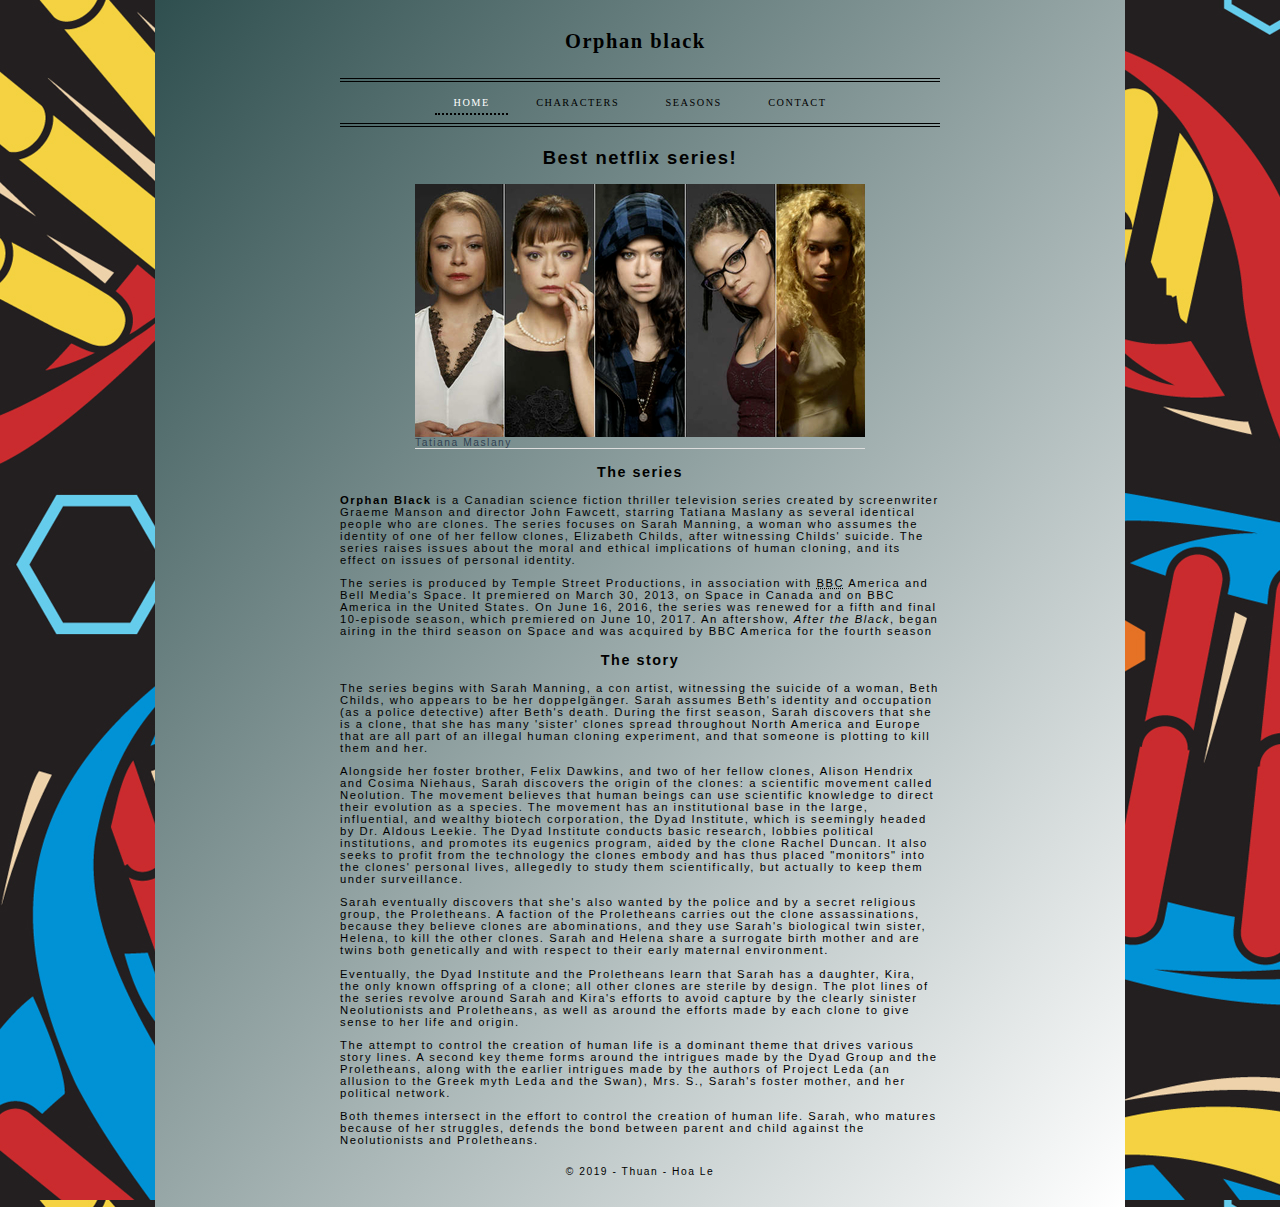
<file: index.html>
<!DOCTYPE html>
<html lang="en">

<head>
  <!-- information about the page also for screen readers -->
  <meta name="viewport" content="width=device-width, initial-scale=1" />
  <title> Orphan black &mdash; Homepage</title>
  <link rel="stylesheet" type="text/css" href="css/styleblack.css" />
  <meta charset="utf-8">
  <meta name="viewport" content="width=device-width">
</head>

<body>
  <div id="container-content">
    <header>
      <!-- header & navigation -->
      <h1> Orphan black</h1>
      <nav>
        <ul>
          <li><a class="selected" href="index.html">Home</a></li>
          <li><a href="characters.html"> Characters</a></li>
          <li><a href="seasons.html">Seasons</a></li>
          <li><a href="contact.html">Contact</a></li>
        </ul>
      </nav>
    </header>
    <main>
      <!-- main content -->
      <article>
        <h2>Best netflix series!</h2>
        <figure>
          <!-- source image: https://io9.gizmodo.com/1611407308 -->
          <img src="images/index1.png" alt="afbeelding" title="Tatiana Maslany">
          <figcaption> Tatiana Maslany</figcaption>
        </figure>
        <h3> The series </h3>
        <p><b>Orphan Black</b> is a Canadian science fiction thriller television series created by screenwriter Graeme Manson and director John Fawcett, starring Tatiana Maslany as several identical people who are clones. The series focuses on
          Sarah
          Manning, a woman who assumes the identity of one of her fellow clones, Elizabeth Childs, after witnessing Childs' suicide. The series raises issues about the moral and ethical implications of human cloning, and its effect on issues of
          personal identity. </p>
        <p>
          The series is produced by Temple Street Productions, in association with <abbr title=" British Broadcasting Corporation">BBC</abbr> America and Bell Media's Space. It premiered on March 30, 2013, on Space in Canada and on BBC America in
          the
          United States. On June 16, 2016, the series was renewed for a fifth and final 10-episode season, which premiered on June 10, 2017. An aftershow, <cite>After the Black</cite>, began airing in the third season on Space and was acquired by
          BBC
          America for the fourth season
        </p>
      </article>
      <article>
        <h3> The story </h3>
        <p> The series begins with Sarah Manning, a con artist, witnessing the suicide of a woman, Beth Childs, who appears to be her doppelgänger. Sarah assumes Beth's identity and occupation (as a police detective) after Beth's death. During the
          first season, Sarah discovers that she is a clone, that she has many 'sister' clones spread throughout North America and Europe that are all part of an illegal human cloning experiment, and that someone is plotting to kill them and her.
        </p>
        <p>
          Alongside her foster brother, Felix Dawkins, and two of her fellow clones, Alison Hendrix and Cosima Niehaus, Sarah discovers the origin of the clones: a scientific movement called Neolution. The movement believes that human beings can
          use
          scientific knowledge to direct their evolution as a species. The movement has an institutional base in the large, influential, and wealthy biotech corporation, the Dyad Institute, which is seemingly headed by Dr. Aldous Leekie. The Dyad
          Institute conducts basic research, lobbies political institutions, and promotes its eugenics program, aided by the clone Rachel Duncan. It also seeks to profit from the technology the clones embody and has thus placed "monitors" into the
          clones' personal lives, allegedly to study them scientifically, but actually to keep them under surveillance.</p>
        <p>
          Sarah eventually discovers that she's also wanted by the police and by a secret religious group, the Proletheans. A faction of the Proletheans carries out the clone assassinations, because they believe clones are abominations, and they
          use
          Sarah's biological twin sister, Helena, to kill the other clones. Sarah and Helena share a surrogate birth mother and are twins both genetically and with respect to their early maternal environment.</p>
        <p>
          Eventually, the Dyad Institute and the Proletheans learn that Sarah has a daughter, Kira, the only known offspring of a clone; all other clones are sterile by design. The plot lines of the series revolve around Sarah and Kira's efforts to
          avoid capture by the clearly sinister Neolutionists and Proletheans, as well as around the efforts made by each clone to give sense to her life and origin.</p>
        <p>
          The attempt to control the creation of human life is a dominant theme that drives various story lines. A second key theme forms around the intrigues made by the Dyad Group and the Proletheans, along with the earlier intrigues made by the
          authors of Project Leda (an allusion to the Greek myth Leda and the Swan), Mrs. S., Sarah's foster mother, and her political network.</p>
        <p>
          Both themes intersect in the effort to control the creation of human life. Sarah, who matures because of her struggles, defends the bond between parent and child against the Neolutionists and Proletheans.
        </p>
        <!-- source article: https://en.wikipedia.org/wiki/Orphan_Black">
      https://en.wikipedia.org/wiki/Orphan_Black -->
      </article>
    </main>
    <footer>
      <!-- footer: made by CMD student-->
      <p>&copy; 2019 &dash; Thuan - Hoa Le </p>
    </footer>
  </div>
</body>

</html>
</file>
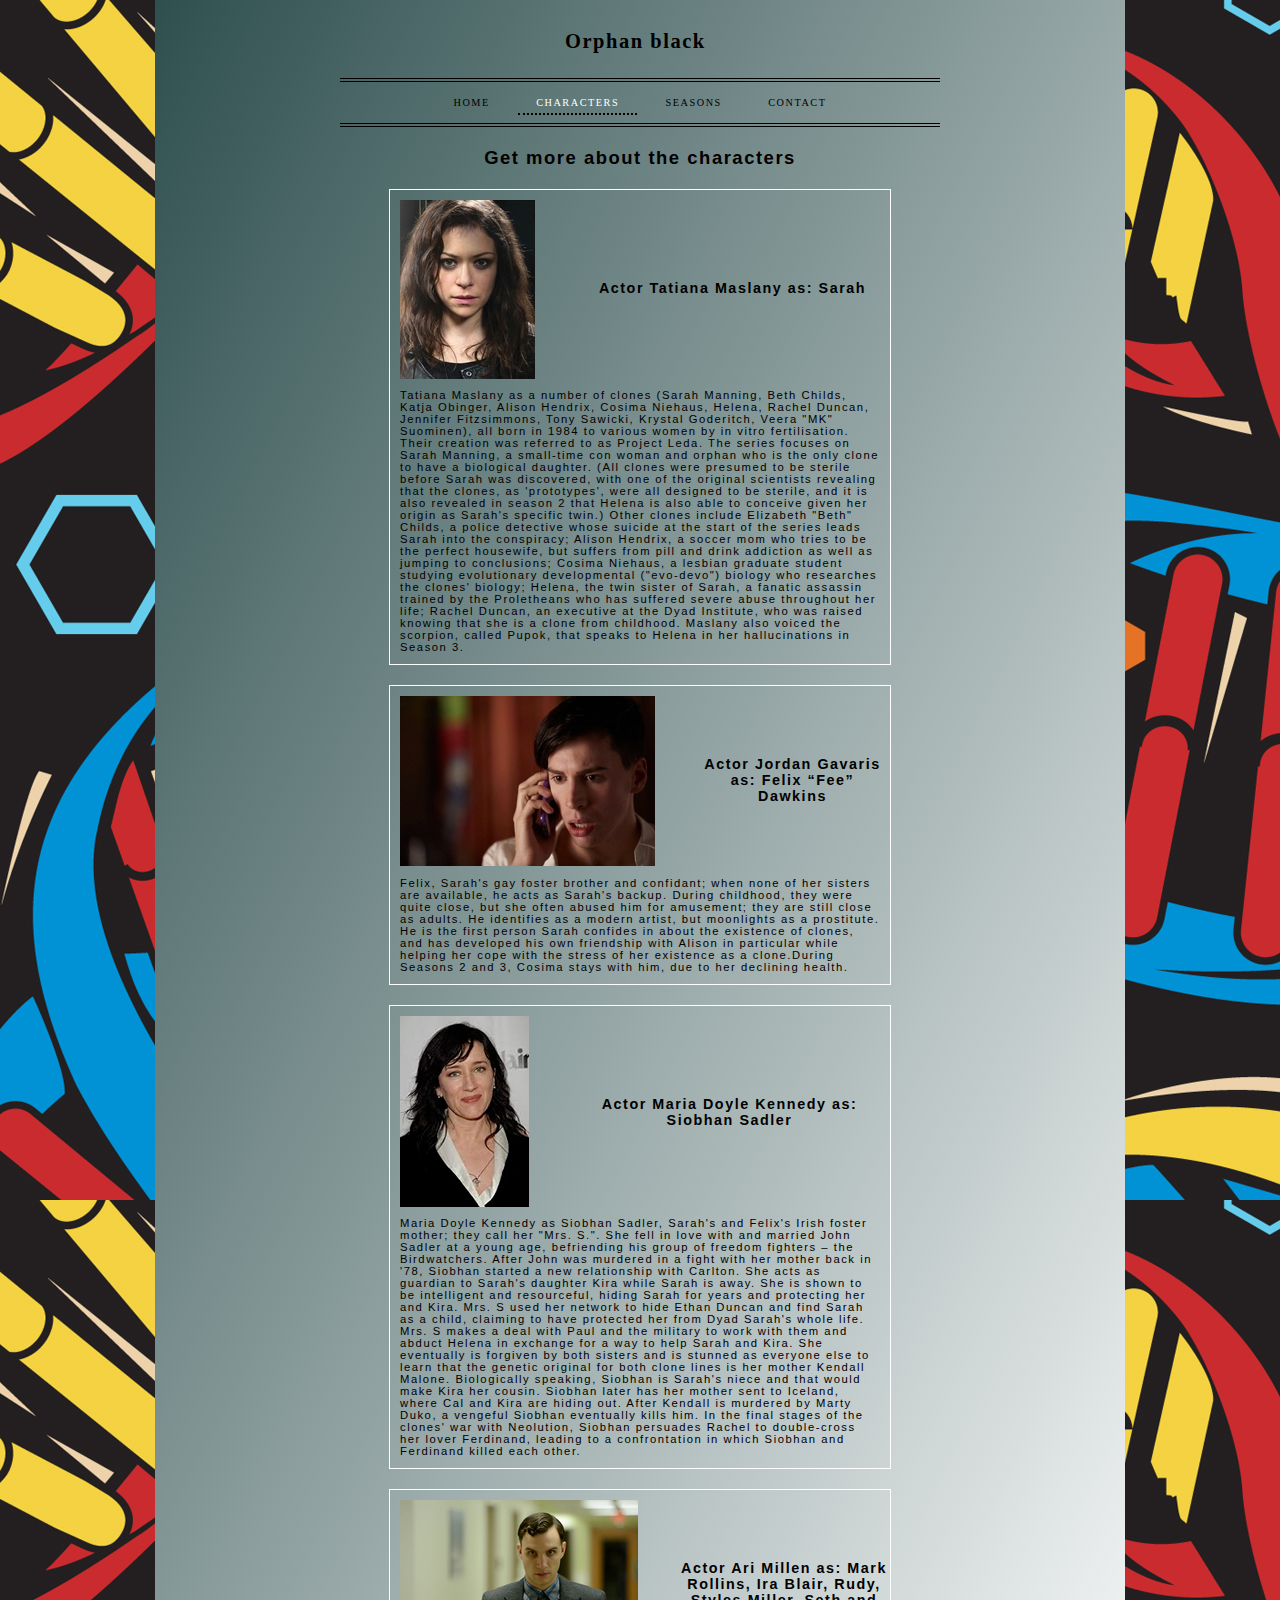
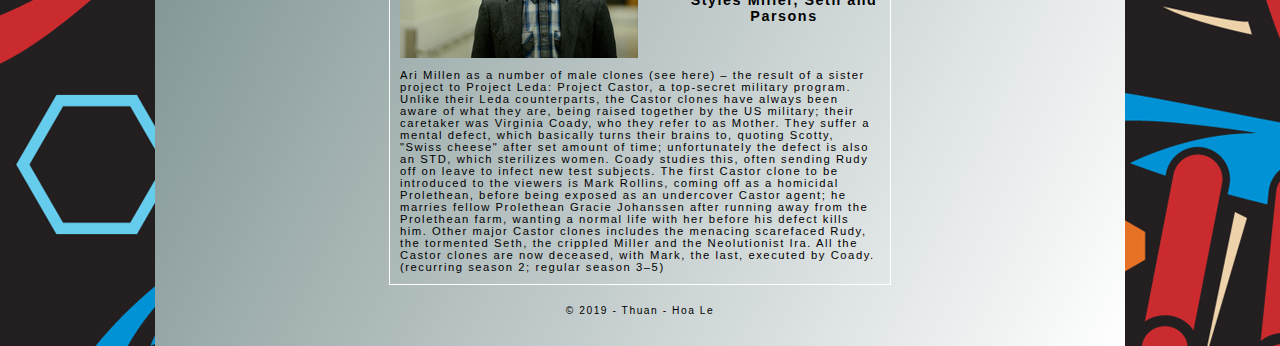
<file: characters.html>
<!DOCTYPE html>
<html lang="en">

<head>
  <!-- information about the page also for screen readers -->
  <meta name="viewport" content="width=device-width, initial-scale=1" />
  <title> Orphan black &mdash; Characters</title>
  <link rel="stylesheet" type="text/css" href="css/styleblack.css" />
  <meta charset="utf-8">
  <meta name="viewport" content="width=device-width">
</head>

<body>
  <div id="container-content">
    <header>
        <!-- header & navigation -->
        <h1> Orphan black</h1>
        <nav>
          <ul>
            <li><a href="index.html">Home</a></li>
            <li><a class="selected" href="characters.html"> Characters</a></li>
            <li><a href="seasons.html">Seasons</a></li>
            <li><a href="contact.html">Contact</a></li>
          </ul>
        </nav>
      </header>
      <main>
        <article>
          <h2> Get more about the characters </h2>
          <div class="container-p">
            <figure class="image">
              <!-- source image: https://www.pinterest.com/diazandres759/orphan-black/ -->
              <img src="images/p1.png" alt="image" title="actor Tatiana Maslany">
            </figure>
            <h3 class="heading-flex">Actor Tatiana Maslany as: Sarah</h3>
            <p> Tatiana Maslany as a number of clones (Sarah Manning, Beth Childs, Katja Obinger, Alison Hendrix, Cosima Niehaus, Helena, Rachel Duncan, Jennifer Fitzsimmons, Tony Sawicki, Krystal Goderitch, Veera "MK" Suominen), all born in 1984 to
              various women by in vitro fertilisation. Their creation was referred to as Project Leda. The series focuses on Sarah Manning, a small-time con woman and orphan who is the only clone to have a biological daughter. (All clones were
              presumed to be sterile before Sarah was discovered, with one of the original scientists revealing that the clones, as 'prototypes', were all designed to be sterile, and it is also revealed in season 2 that Helena is also able to
              conceive given
              her origin as Sarah's specific twin.) Other clones include Elizabeth "Beth" Childs, a police detective whose suicide at the start of the series leads Sarah into the conspiracy; Alison Hendrix, a soccer mom who tries to be the perfect
              housewife, but suffers from pill and drink addiction as well as jumping to conclusions; Cosima Niehaus, a lesbian graduate student studying evolutionary developmental ("evo-devo") biology who researches the clones' biology; Helena,
              the twin sister of Sarah, a fanatic assassin trained by the Proletheans who has suffered severe abuse throughout her life; Rachel Duncan, an executive at the Dyad Institute, who was raised knowing that she is a clone from childhood.
              Maslany also voiced the scorpion, called Pupok, that speaks to Helena in her hallucinations in Season 3.
            </p>
          </div>
        </article>
        <article>
          <div class="container-p">
            <figure class="image">
              <!-- source image:http://www.bbcamerica.com/shows/orphan-black/cast-crew/felix -->
              <img src="images/p2.png" alt="image" title="actor Jordan Gavaris">
            </figure>
            <h3 class="heading"> Actor Jordan Gavaris as: Felix <q>Fee</q> Dawkins</h3>
            <p> Felix, Sarah's gay foster brother and confidant; when none of her sisters are available, he acts as Sarah's backup. During childhood, they were quite close, but she often abused him for amusement; they are still close as adults. He
              identifies as a modern artist, but moonlights as a prostitute. He is the first person Sarah confides in about the existence of clones, and has developed his own friendship with Alison in particular while helping her cope with the stress
              of her existence as a clone.During Seasons 2 and 3, Cosima stays with him, due to her declining health.
            </p>
          </div>
        </article>
        <article>
          <div class="container-p">
            <figure class="image">
              <!-- source image: http://www.imovieset.com/celebrity/1848/Maria-Doyle-Kennedy -->
              <img src="images/p3.png" alt="image" title="actor Maria Doyle Kennedy">
            </figure>
            <h3 class="heading-flex">Actor Maria Doyle Kennedy as: Siobhan Sadler</h3>
            <p> Maria Doyle Kennedy as Siobhan Sadler, Sarah's and Felix's Irish foster mother; they call her "Mrs. S.". She fell in love with and married John Sadler at a young age, befriending his group of freedom fighters – the Birdwatchers. After
              John was murdered in a fight with her mother back in '78, Siobhan started a new relationship with Carlton. She acts as guardian to Sarah's daughter Kira while Sarah is away. She is shown to be intelligent and resourceful, hiding Sarah
              for
              years and protecting her and Kira. Mrs. S used her network to hide Ethan Duncan and find Sarah as a child, claiming to have protected her from Dyad Sarah's whole life. Mrs. S makes a deal with Paul and the military to work with them and
              abduct Helena in exchange for a way to help Sarah and Kira. She eventually is forgiven by both sisters and is stunned as everyone else to learn that the genetic original for both clone lines is her mother Kendall Malone. Biologically
              speaking, Siobhan is Sarah's niece and that would make Kira her cousin. Siobhan later has her mother sent to Iceland, where Cal and Kira are hiding out. After Kendall is murdered by Marty Duko, a vengeful Siobhan eventually kills him.
              In
              the final stages of the clones' war with Neolution, Siobhan persuades Rachel to double-cross her lover Ferdinand, leading to a confrontation in which Siobhan and Ferdinand killed each other.
            </p>
          </div>
        </article>
        <article>
          <div class="container-p">
            <figure class="image">
              <!-- source image: https://screenrant.com/orphan-black-season-2-finale-review/ -->
              <img src="images/p4.png" alt="image" title="actor Ari Millen">
            </figure>
            <h3 class="heading">Actor Ari Millen as: Mark Rollins, Ira Blair, Rudy, Styles Miller,
              Seth and Parsons</h3>
            <p> Ari Millen as a number of male clones (see here) – the result of a sister project to Project Leda: Project Castor, a top-secret military program. Unlike their Leda counterparts, the Castor clones have always been aware of what they
              are,
              being raised together by the US military; their caretaker was Virginia Coady, who they refer to as Mother. They suffer a mental defect, which basically turns their brains to, quoting Scotty, "Swiss cheese" after set amount of time;
              unfortunately the defect is also an STD, which sterilizes women. Coady studies this, often sending Rudy off on leave to infect new test subjects. The first Castor clone to be introduced to the viewers is Mark Rollins, coming off as a
              homicidal Prolethean, before being exposed as an undercover Castor agent; he marries fellow Prolethean Gracie Johanssen after running away from the Prolethean farm, wanting a normal life with her before his defect kills him. Other major
              Castor clones includes the menacing scarefaced Rudy, the tormented Seth, the crippled Miller and the Neolutionist Ira. All the Castor clones are now deceased, with Mark, the last, executed by Coady. (recurring season 2; regular season
              3–5)
            </p>
          </div>
        </article>
        <!-- source article's: https://en.wikipedia.org/wiki/List_of_Orphan_Black_characters -->
      </main>
      <footer>
        <!-- footer: made by CMD student-->
        <p>&copy; 2019 &dash; Thuan - Hoa Le </p>
      </footer>
  </div>
</body>

</html>
</file>
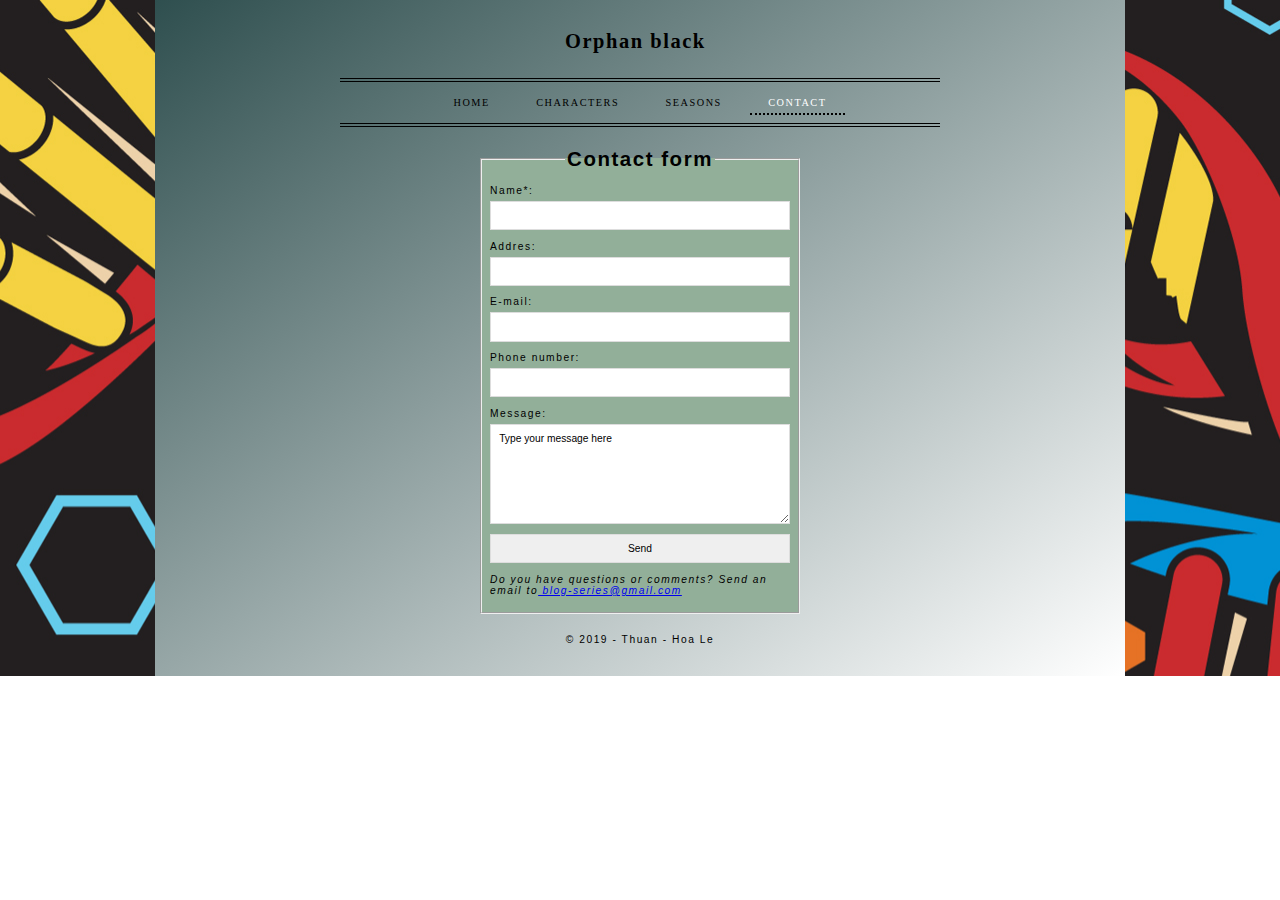
<file: contact.html>
<!DOCTYPE html>
<html lang="en">

<head>
  <!-- information about the page also for screen readers -->
  <meta name="viewport" content="width=device-width, initial-scale=1" />
  <title> Orphan black &mdash; Seasons</title>
  <link rel="stylesheet" type="text/css" href="css/styleblack.css" />
  <meta charset="utf-8">
  <meta name="viewport" content="width=device-width">
</head>

<body>
  <div id="container-content">
    <header>
        <!-- header & navigation -->
        <h1> Orphan black</h1>
        <nav>
          <ul>
            <li><a href="index.html">Home</a></li>
            <li><a href="characters.html"> Characters</a></li>
            <li><a href="seasons.html">Seasons</a></li>
            <li><a class="selected" href="contact.html">Contact</a></li>
          </ul>
        </nav>
      </header>
      <main>
        <fieldset>
          <legend> Contact form</legend>
          <form>
            <!-- contact form with input-->
            <label for="name">Name*:</label>
            <input type="text" id="name" name="name" required/>
            <label for="addres">Addres:</label>
            <input type="text" id="addres" name="addres" />
            <label for="email">E-mail:</label>
            <input type="email" id="email" name="email" />
            <label for="number">Phone number:</label>
            <input type="number" id="number" name="number" />
            <label for="Message">Message:</label>
            <textarea id="Message" name="Message">Type your message here</textarea>
            <input type="submit" value="Send" />
            <address>
              <!-- email adress -->
              <p>Do you have questions or comments? Send an email to<a href="mailto:blog-series@gmail.com">
                  blog-series@gmail.com</a></p>
            </address>
          </form>
        </fieldset>
      </main>
      <footer>
        <!-- footer: made by CMD student-->
        <p>&copy; 2019 &dash; Thuan - Hoa Le </p>
      </footer>
  </div>
</body>

</html>
</file>
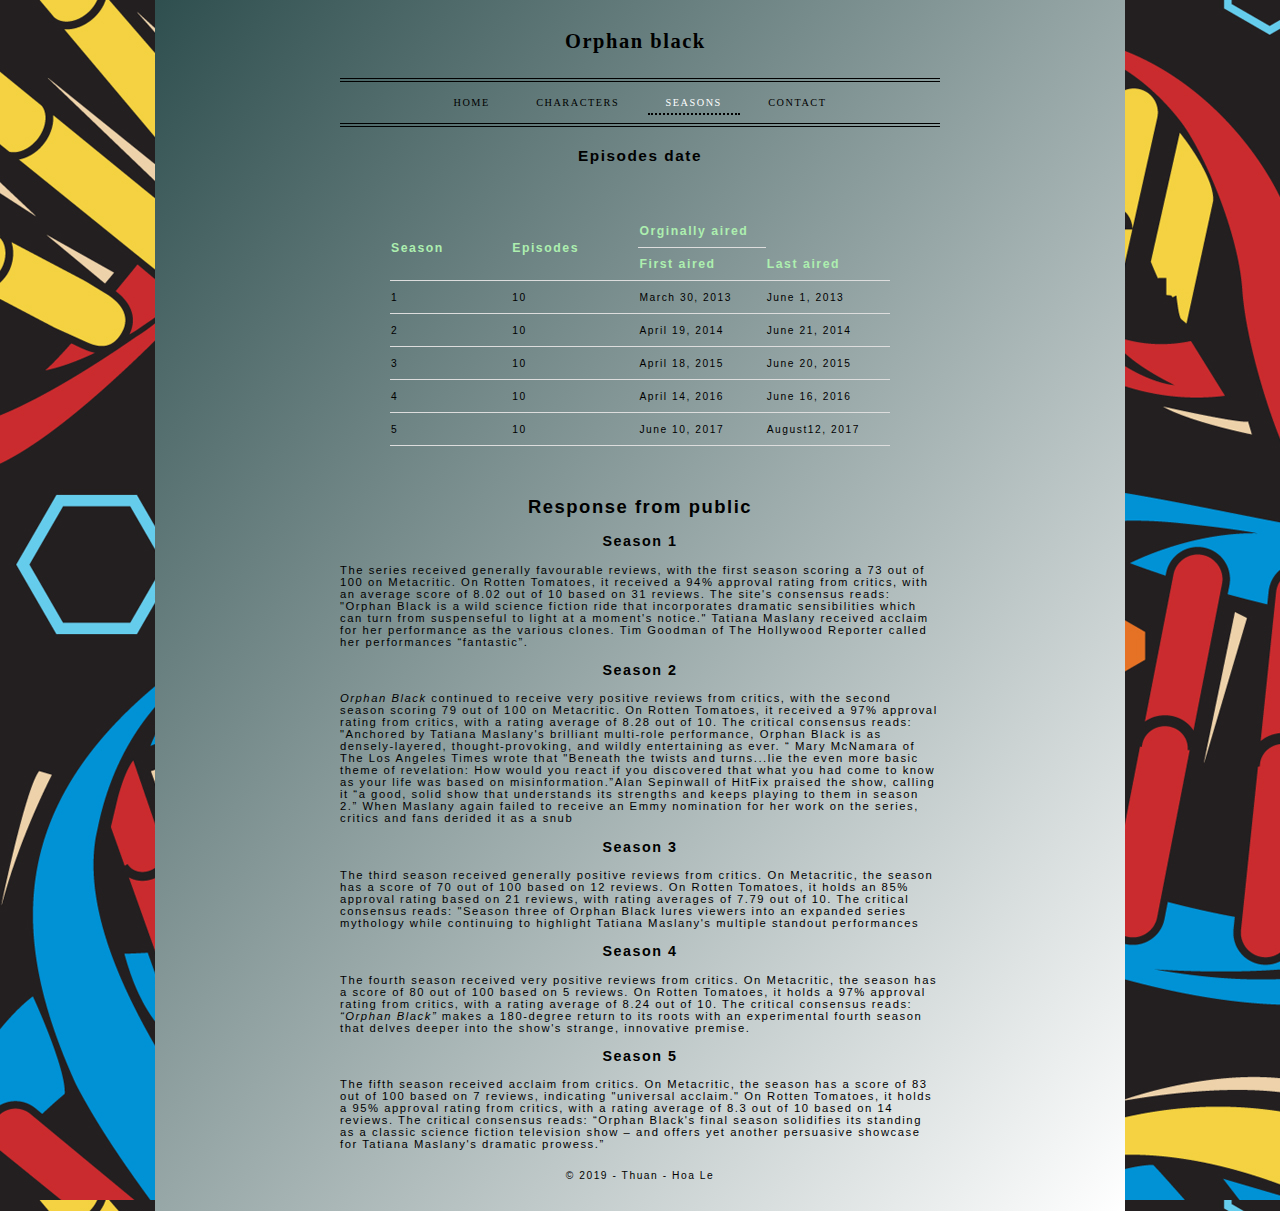
<file: seasons.html>
<!DOCTYPE html>
<html lang="en">

<head>
  <!-- information about the page also for screen readers -->
  <meta name="viewport" content="width=device-width, initial-scale=1" />
  <title> Orphan black &mdash; Seasons</title>
  <link rel="stylesheet" type="text/css" href="css/styleblack.css" />
  <meta charset="utf-8">
  <meta name="viewport" content="width=device-width">
</head>

<body>
  <div id="container-content">
    <header>
      <!-- header & navigation -->
      <h1> Orphan black</h1>
      <nav>
        <ul>
          <li><a href="index.html">Home</a></li>
          <li><a href="characters.html"> Characters</a></li>
          <li><a class="selected" href="seasons.html">Seasons</a></li>
          <li><a href="contact.html">Contact</a></li>
        </ul>
      </nav>
    </header>
    <main>
      <section>
        <h2>Episodes date</h2>
        <table>
          <!-- table -->
          <tr>
            <th rowspan="2">Season</th>
            <th rowspan="2">Episodes</th>
            <th>Orginally aired</th>
          </tr>
          <tr>
            <th>First aired</th>
            <th>Last aired</th>
          </tr>
          <tr>
            <td>1</td>
            <td>10</td>
            <td>March 30, 2013</td>
            <td>June 1, 2013</td>
          </tr>
          <tr>
            <td>2</td>
            <td>10</td>
            <td>April 19, 2014</td>
            <td>June 21, 2014</td>
          </tr>
          <tr>
            <td>3</td>
            <td>10</td>
            <td>April 18, 2015</td>
            <td>June 20, 2015</td>
          </tr>
          <tr>
            <td>4</td>
            <td>10</td>
            <td>April 14, 2016</td>
            <td>June 16, 2016</td>
          </tr>
          <tr>
            <td>5</td>
            <td>10</td>
            <td>June 10, 2017</td>
            <td>August12, 2017</td>
          </tr>
        </table>
      </section>
      <article>
        <!-- article -->
        <h2> Response from public </h2>
        <h3>Season 1 </h3>
        <p> The series received generally favourable reviews, with the first season scoring a 73 out of 100 on Metacritic. On Rotten Tomatoes, it received a 94% approval rating from critics, with an average score of 8.02 out of 10 based on 31
          reviews. The site's consensus reads: "Orphan Black is a wild science fiction ride that incorporates dramatic sensibilities which can turn from suspenseful to light at a moment's notice." Tatiana Maslany received acclaim for her
          performance as the various clones. Tim Goodman of The Hollywood Reporter called her performances <q>fantastic</q>.
        </p>
        <h3>Season 2 </h3>
        <p>
          <cite>Orphan Black</cite> continued to receive very positive reviews from critics, with the second season scoring 79 out of 100 on Metacritic. On Rotten Tomatoes, it received a 97% approval rating from critics, with a rating average of
          8.28 out of 10. The critical consensus reads: "Anchored by Tatiana Maslany's brilliant multi-role performance, Orphan Black is as densely-layered, thought-provoking, and wildly entertaining as ever. <q> Mary McNamara of The Los Angeles
            Times wrote that "Beneath the twists and turns...lie the even more basic theme of revelation: How would you react if you discovered that what you had come to know as your life was based on misinformation.</q>Alan Sepinwall of HitFix
          praised the show, calling it <q>a good, solid show that understands its strengths and keeps playing to them in season 2.</q>
          When Maslany again failed to receive an Emmy nomination for her work on the series, critics and fans derided it as a snub
        </p>
        <h3>Season 3 </h3>
        <p>The third season received generally positive reviews from critics. On Metacritic, the season has a score of 70 out of 100 based on 12 reviews. On Rotten Tomatoes, it holds an 85% approval rating based on 21 reviews, with rating averages
          of 7.79 out of 10. The critical consensus reads: "Season three of Orphan Black lures viewers into an expanded series mythology while continuing to highlight Tatiana Maslany's multiple standout performances
        </p>
        <h3>Season 4 </h3>
        <p>The fourth season received very positive reviews from critics. On Metacritic, the season has a score of 80 out of 100 based on 5 reviews. On Rotten Tomatoes, it holds a 97% approval rating from critics, with a rating average of 8.24 out
          of 10. The critical consensus reads: <i><q>Orphan Black</q> </i>makes a 180-degree return to its roots with an experimental fourth season that delves deeper into the show's strange, innovative premise.
        </p>
        <h3>Season 5 </h3>
        <p>The fifth season received acclaim from critics. On Metacritic, the season has a score of 83 out of 100 based on 7 reviews, indicating "universal acclaim." On Rotten Tomatoes, it holds a 95% approval rating from critics, with a rating
          average of 8.3 out of 10 based on 14 reviews. The critical consensus reads: <q>Orphan Black's final season solidifies its standing as a classic science fiction television show – and offers yet another persuasive showcase for Tatiana
            Maslany's dramatic prowess.</q>
        </p>
        <!-- source article: https://en.wikipedia.org/wiki/List_of_Orphan_Black_episodes -->
      </article>
    </main>
    <footer>
      <!-- footer: made by CMD student-->
      <p>&copy; 2019 &dash; Thuan - Hoa Le </p>
    </footer>
  </div>
</body>

</html>
</file>
<file: css/styleblack.css>
HTML,
body {
  font-family: Arial, sans-serif;
  margin: 0;
  padding: 0;
  background-color: white;
  font-size: 80%;
  letter-spacing: 0.15em;
}

/* source image background: http://www.4usky.com/download/164603350.html */
body {
  background-image: url('../images/background.jpg');
}

/* lay-out container */
#container-content{
  max-width: 930px;
  min-width: 720px;
  /* t & b */
  margin: 0px auto 0px auto;
  padding: 20px;
  border: 4px hidden #000;
  background-image: linear-gradient(to bottom right, #2F4F4F, white);
}

/* decoration heading main titel */
header>h1 {
  width: 150px;
  margin: 10px auto 25px auto;
  font-family: 'ZapfChan Md BT', cursive;
}

/* animation heading 1 source: https://www.w3schools.com/css/tryit.asp?filename=trycss3_animation3 */
header>h1 {
  color: black;
  position: relative;
  -webkit-animation-duration: 4s;
  /* Safari 4.0 - 8.0 */
  -webkit-animation-delay: 2s;
  /* Safari 4.0 - 8.0 */
  animation-name: example;
  animation-duration: 4s;
  animation-delay: 2s;
}

/* Safari 4.0 - 8.0 */
@-webkit-keyframes example {
  0% {
    color: black;
    left: 0px;
    top: 0px;
  }

  25% {
    color: yellow;
    left: 200px;
    top: 0px;
  }

  50% {
    color: blue;
    left: 200px;
    top: 200px;
  }

  75% {
    color: green;
    left: 0px;
    top: 200px;
  }

  100% {
    color: red;
    left: 0px;
    top: 0px;
  }
}

/* Standard syntax */
@keyframes example {
  0% {
    color: black;
    left: 0px;
    top: 0px;
  }

  25% {
    color: yellow;
    left: 200px;
    top: 0px;
  }

  50% {
    color: blue;
    left: 200px;
    top: 200px;
  }

  75% {
    color: green;
    left: 0px;
    top: 200px;
  }

  100% {
    color: red;
    left: 0px;
    top: 0px;
  }
}
/* end animation heading h1 */

/* navigation menu */
nav ul {
  width: 570px;
  padding: 15px;
  margin: 0px auto 0px auto;
  border-top: 4px double #000;
  border-bottom: 4px double #000;
  text-align: center;
}
/* link next to each other */
nav li {
  display: inline;
  margin: 0px 3px;
}
/* link in the menu tekst decoration, remove bullets */
nav a {
  color: black;
  font-family: bold;
  text-transform: uppercase;
  text-decoration: none;
  padding: 5px 18px 5px 18px;
}

/* when the link selected in the menu */
a:hover, a.selected {
  color: #ffffff;
  font-family: bold;
  border-bottom: 2px dotted #000;
}
/* end navigation menu decoration */

/* --homepage-- image: Tatiana Maslany */
article img {
  display: block;
  margin-left: auto;
  margin-right: auto;
}

/* content of the pages */
main {
  text-align: left;
  width: 600px;
  margin: 20px auto 20px auto;
  max-width: 800px;
}

/* --homepage-- figure>figcaption decoration */

main figure figcaption {
  color: #314151;
  border-bottom: 1px solid #ddd;
  margin-left: auto;
  margin-right: auto;
  width: 450px;
}

/* --homepage-- center tekst en subtitel */
article h2
{
  font-size: 1.8em;
  text-align: center;
}
article p {
  font-size: 1.1em;
}

article h3
{
  font-size: 1.4em;
  text-align: center;
}
/* end homepage tekst center */

/*   --characters page--    */
/* decoration article */
.container-p
{
display: block;
border: 1px ridge #ffffff;
width: 500px;
margin: 20px auto 20px auto;
max-width: 800px;

}

/* img center */
figure.image
{
float: left;
margin-left: 10px;
margin-top: 10px;
}
/* paragraph article center characters */
.container-p > p
{
margin-left: 10px;
margin-right: 10px;
clear: left;
}
/* position heading h3 characters */
h3.heading
{
  margin-top: 70px;
  margin-left: 200px
}

h3.heading-flex
{
margin-top: 90px;
margin-left: 10px
} /* end h3 characters */

/* -- Seasons page -- */

/* table */
table
{
 border-collapse: collapse;
  margin:50px;

}

/* table heading decoration */
th
{

font-weight: bold;
 color: #ADEFAF;
 text-align: left;
 border-bottom: 1px solid #ddd;
 font-size: 120%;
 height: 30px;
 width: 170px;
}

th, td
{
border-bottom: 1px solid #ddd;
padding 0.8em 1em;

}

td{
height: 30px;
}
/* end table */

/* table heading <h2> center */
section h2
{
text-align: center;
}

/* -- end seasons page -- */

/* -- contact page  -- */
/* form label name */
label
{
 display: block;
 color: black;
 margin: 1em 0 0.5em 0;
}
/* input tekst form */
input, textarea
{
 font-size: 1em;
 padding: 0.8em;
 border: 1px solid #ddd;
 display: block;
 width: 100%;
 max-width: 400px;
 box-sizing: border-box;
}

textarea
{
 font-family: Arial, sans-serif;
 height: 100px;
 margin-bottom: 1em;
}

legend
{
  font-weight: bold;
  text-align: center;
  font-size: 2em
}
fieldset
{
  background-color: #92AF99;
   width: 50%;
   max-width: 300px;
   min-width: 100px;
   margin: 0px auto 0px auto;
}

footer {
  text-align: center;
}
</file>
